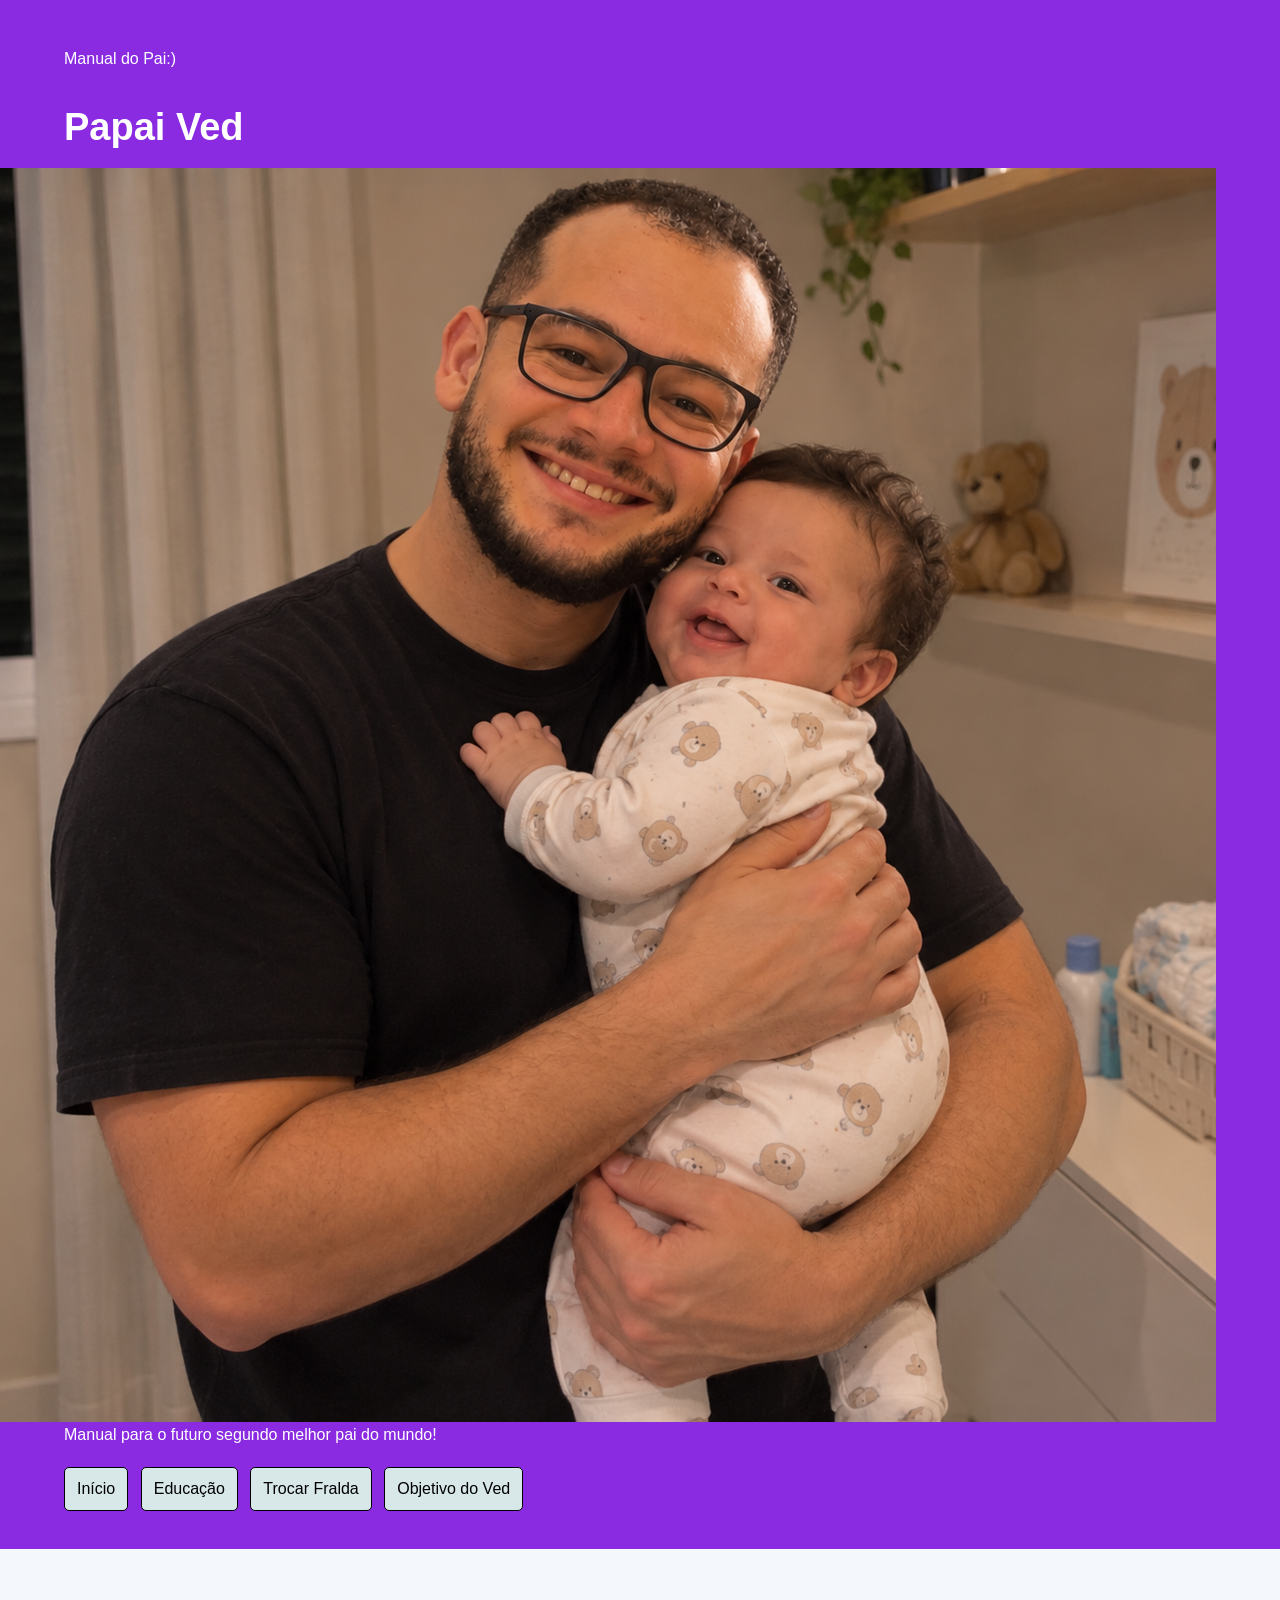
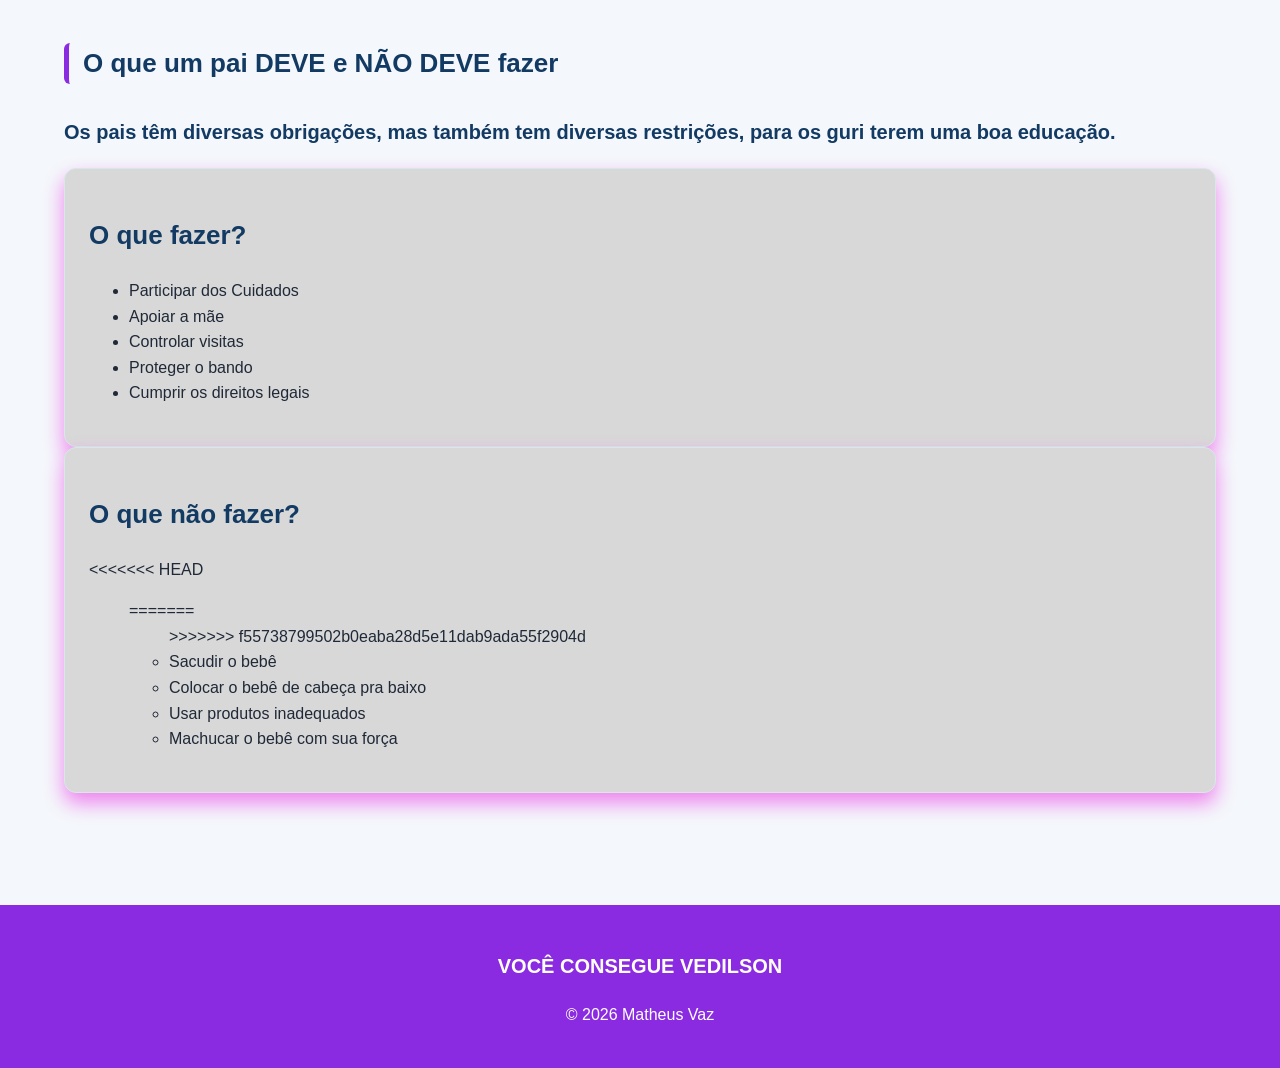
<file: index.html>
<!DOCTYPE html>
<html lang="pt-br">
<head>
    <meta charset="UTF-8">
    <meta name="viewport" content="width=device-width, initial-scale=1.0">
    <title>Vedilson | Manual</title>
    <link rel="stylesheet" href="./style/style.css">
</head>
<body>
    <header class="cabecalho">
        <div class="container">
            <p>Manual do Pai:)</p>

            <h1>Papai Ved</h1>

            <img class="vedilson-carregando" src="./img/ved-carregando-bebe.png" alt="vedilson carregando um bebe">

            <p class="subtitulo">
                Manual para o futuro segundo melhor pai do mundo!
            </p>
            
            <nav class="menu-principal">
                <ul class="menu-lista">
                   <li><a class="menu-link" href="index.html">Início</a></li> 
                    <li><a class="menu-link" href="./pages/educar.html">Educação</a></li>
                    <li><a class="menu-link" href="./pages/trocar-fralda.html">Trocar Fralda</a></li>
                    <li><a class="menu-link" href="./pages/objetivo.html">Objetivo do Ved</a></li>
                </ul>
            </nav>
        </div>

    </header>
    
    <main>
        <section class="secao">
            <div class="container">
                <h2 class="titulo-secao">O que um pai DEVE e NÃO DEVE fazer</h2>

                <h3>Os pais têm diversas obrigações, mas também tem diversas restrições, para os guri terem uma boa educação.</h3>
                
                <div class="grade-cards"></div>
                <article class="card">
                    <h2>O que fazer?</h2>
                    <ul class="lista-do-que-fazer">
                        <li>Participar dos Cuidados</li>
                        <li>Apoiar a mãe</li>
                        <li>Controlar visitas</li>
                        <li>Proteger o bando</li>
                        <li>Cumprir os direitos legais</li>
                    </ul>
                </article>
                <article class="card">
                    <h2>O que não fazer?</h2>
<<<<<<< HEAD
                    <ul class="lista-do-que-nao-fazer">
=======
                    <ul class="lista-do-que-não-fazer">
>>>>>>> f55738799502b0eaba28d5e11dab9ada55f2904d
                        <li>Sacudir o bebê</li>
                        <li>Colocar o bebê de cabeça pra baixo</li>
                        <li>Usar produtos inadequados</li>
                        <li>Machucar o bebê com sua força</li>
                    </ul>
                </article>
            </div>
        </section>
    </main>
    <footer class="rodape">
        <div class="container">
            <h3>VOCÊ CONSEGUE VEDILSON</h3>
            <p>&copy; 2026 Matheus Vaz</p>
        </div>
    </footer>
</body>
</html>
</file>
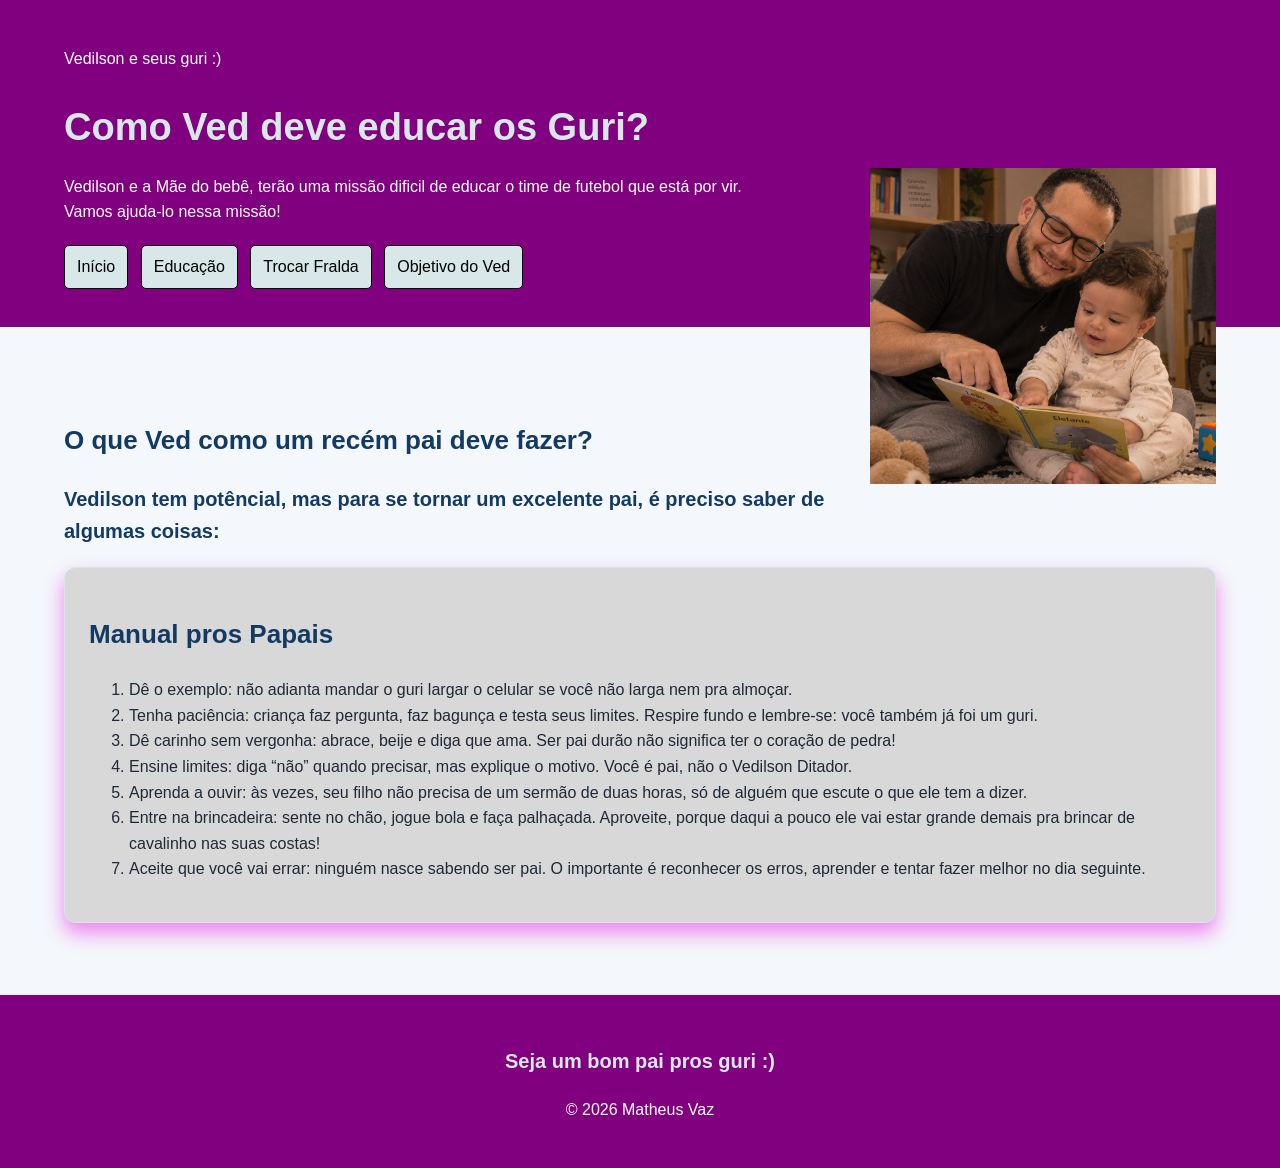
<file: pages/educar.html>
<!DOCTYPE html>
<html lang="pt-br">
<head>
    <meta charset="UTF-8">
    <meta name="viewport" content="width=device-width, initial-scale=1.0">
    <title>Vedilson | Educar</title>
    <link rel="stylesheet" href="../style/style.css">
</head>
<body>
    <header class="cabecalho-segundo">
        <div class="container">
            <p>Vedilson e seus guri :)</p>

            <h1>Como Ved deve educar os Guri?</h1>

            <img class="ved-educando" src="../img/ved-educando-bebe.png" alt="vedilson educando o grui">

            <p class="subtitulo">
                Vedilson e a Mãe do bebê, terão uma missão dificil de educar o time de futebol que está por vir. Vamos ajuda-lo nessa missão!
            </p>

            <nav class="menu-principal">
                <ul class="menu-lista">
                    <li><a class="menu-link" href="../index.html">Início</a></li> 
                    <li><a class="menu-link" href="./educar.html">Educação</a></li>
                    <li><a class="menu-link" href="./trocar-fralda.html">Trocar Fralda</a></li>
                    <li><a class="menu-link" href="./objetivo.html">Objetivo do Ved</a></li>
                </ul>
            </nav>
        </div>
    </header>

    <main>
        <section class="secao">
            <div class="container">
                <h2>O que Ved como um recém pai deve fazer?</h2>

                <h3>Vedilson tem potêncial, mas para se tornar um excelente pai, é preciso saber de algumas coisas:</h3>

                <div class="grade-cards">
                    <article class="card">
                        <h2>Manual pros Papais</h2>
                        
                        <ol class="lista-educacao">
                            <li>Dê o exemplo: não adianta mandar o guri largar o celular se você não larga nem pra almoçar.</li>
                            <li>Tenha paciência: criança faz pergunta, faz bagunça e testa seus limites. Respire fundo e lembre-se: você também já foi um guri.</li>
                            <li>Dê carinho sem vergonha: abrace, beije e diga que ama. Ser pai durão não significa ter o coração de pedra!</li>
                            <li>Ensine limites: diga “não” quando precisar, mas explique o motivo. Você é pai, não o Vedilson Ditador.</li>
                            <li>Aprenda a ouvir: às vezes, seu filho não precisa de um sermão de duas horas, só de alguém que escute o que ele tem a dizer.</li>
                            <li>Entre na brincadeira: sente no chão, jogue bola e faça palhaçada. Aproveite, porque daqui a pouco ele vai estar grande demais pra brincar de cavalinho nas suas costas!</li>
                            <li>Aceite que você vai errar: ninguém nasce sabendo ser pai. O importante é reconhecer os erros, aprender e tentar fazer melhor no dia seguinte.</li>
                        </ol>

                    </article>
                </div>
            </div>
        </section>
    </main>
    <footer class="rodape-segundo">
        <div class="container">
            <h3>Seja um bom pai pros guri :)</h3>
            <p>&copy; 2026 Matheus Vaz</p>
        </div>
    </footer>
    
</body>
</html>
</file>
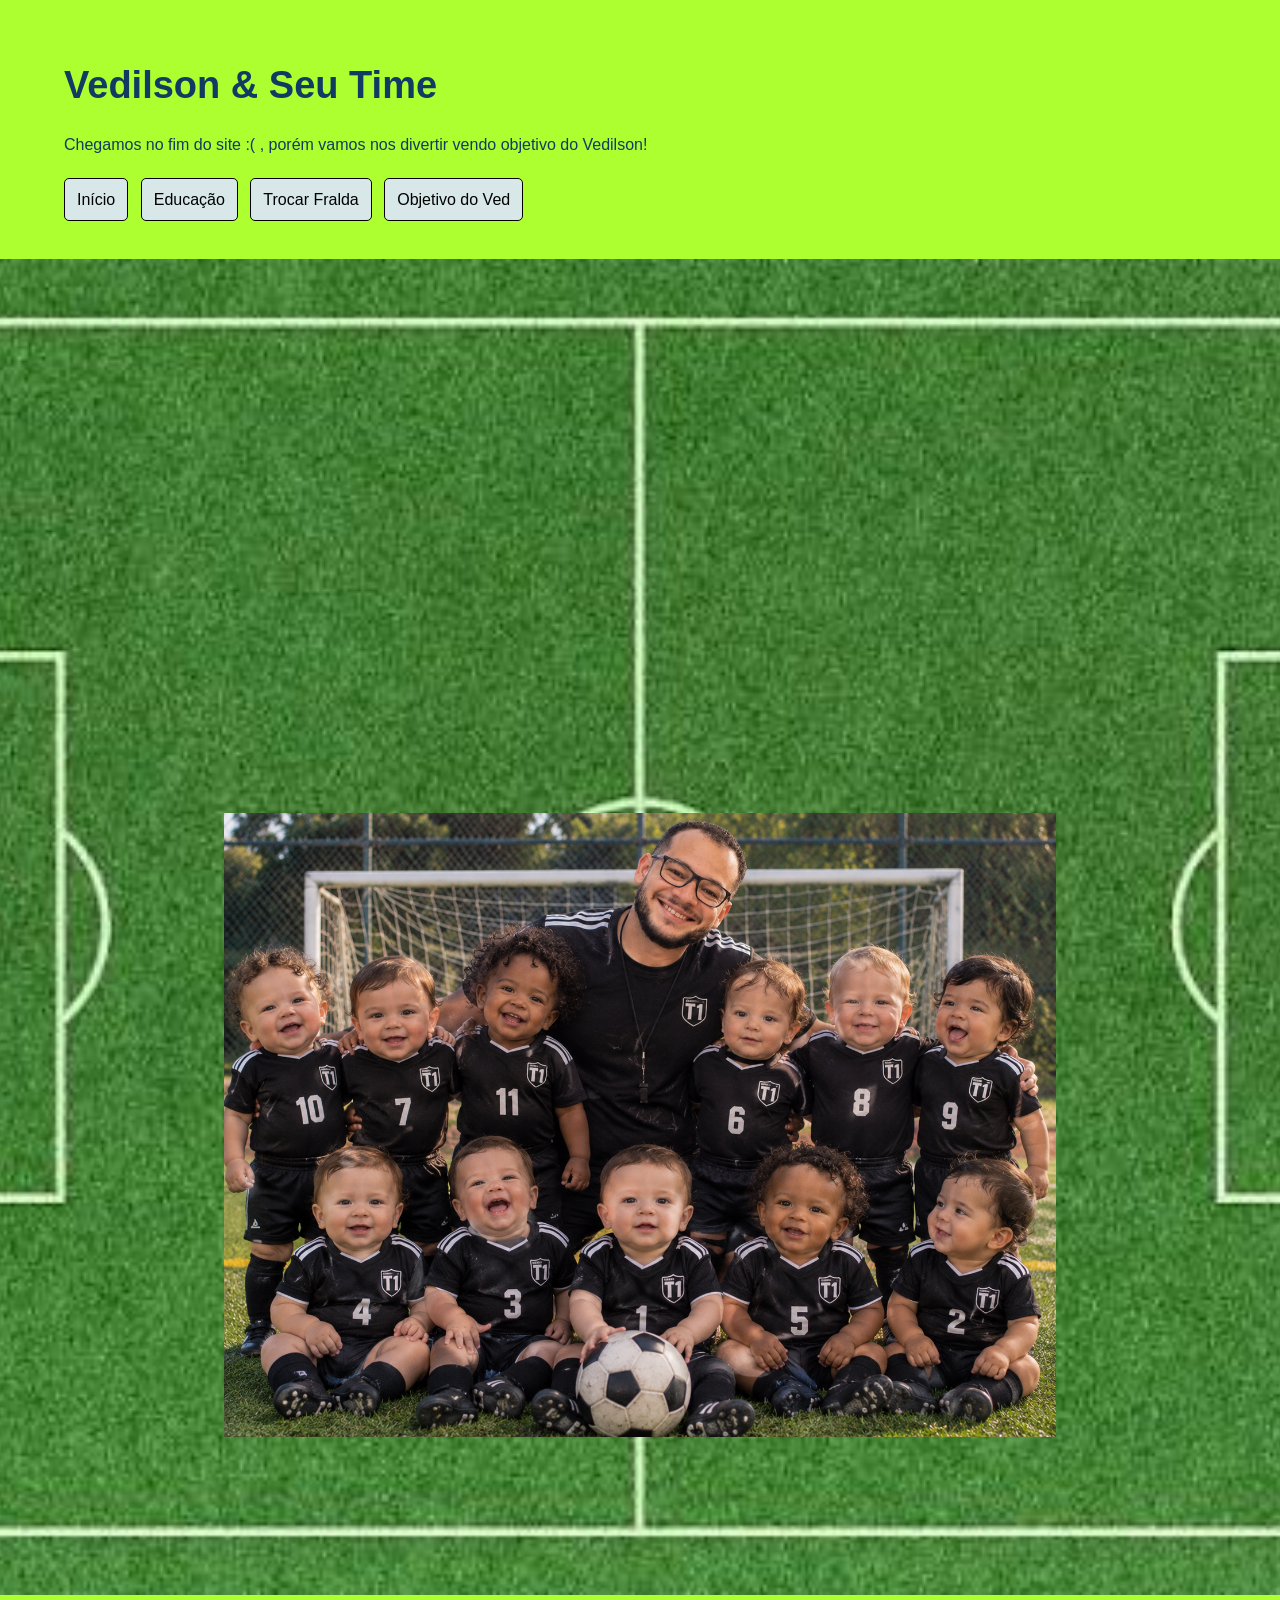
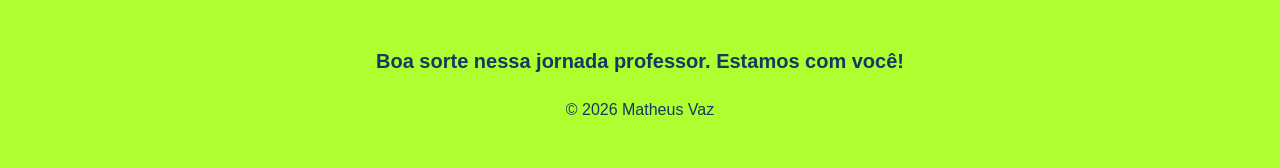
<file: pages/objetivo.html>
<!DOCTYPE html>
<html lang="pt-br">
<head>
    <meta charset="UTF-8">
    <meta name="viewport" content="width=device-width, initial-scale=1.0">
    <title>Ved & Seu time</title>
    <link rel="stylesheet" href="../style/style.css">
</head>
<body>
    
    <header class="cabecalho-quarto">
        <div class="container">
            <h1>Vedilson & Seu Time</h1>
        
            <p class="subtitulo">
                Chegamos no fim do site :( , porém vamos nos divertir vendo objetivo do Vedilson!
            </p>

            <nav class="menu-principal">
                <ul class="menu-lista">
                   <li><a class="menu-link" href="../index.html">Início</a></li> 
                    <li><a class="menu-link" href="./educar.html">Educação</a></li>
                    <li><a class="menu-link" href="./trocar-fralda.html">Trocar Fralda</a></li>
                    <li><a class="menu-link" href="./objetivo.html">Objetivo do Ved</a></li>
                </ul>
            </nav>
        </div>
    </header>
    <main>
        <div class="container-imagem">
             <img class="imagem-de-fundo"  src="/img/campo.jpg" alt="campo">
             <img class="imagem-de-cima" src="/img/ved-e-seu-time.png" alt="ved-e-seu-time">
        </div>
    </main>
    <footer class="rodape-quarto">
        <div class="container">
            <h3>Boa sorte nessa jornada professor. Estamos com você!</h3>
            <p>&copy; 2026 Matheus Vaz</p>
        </div>
    </footer>



</body>
</html>
</file>
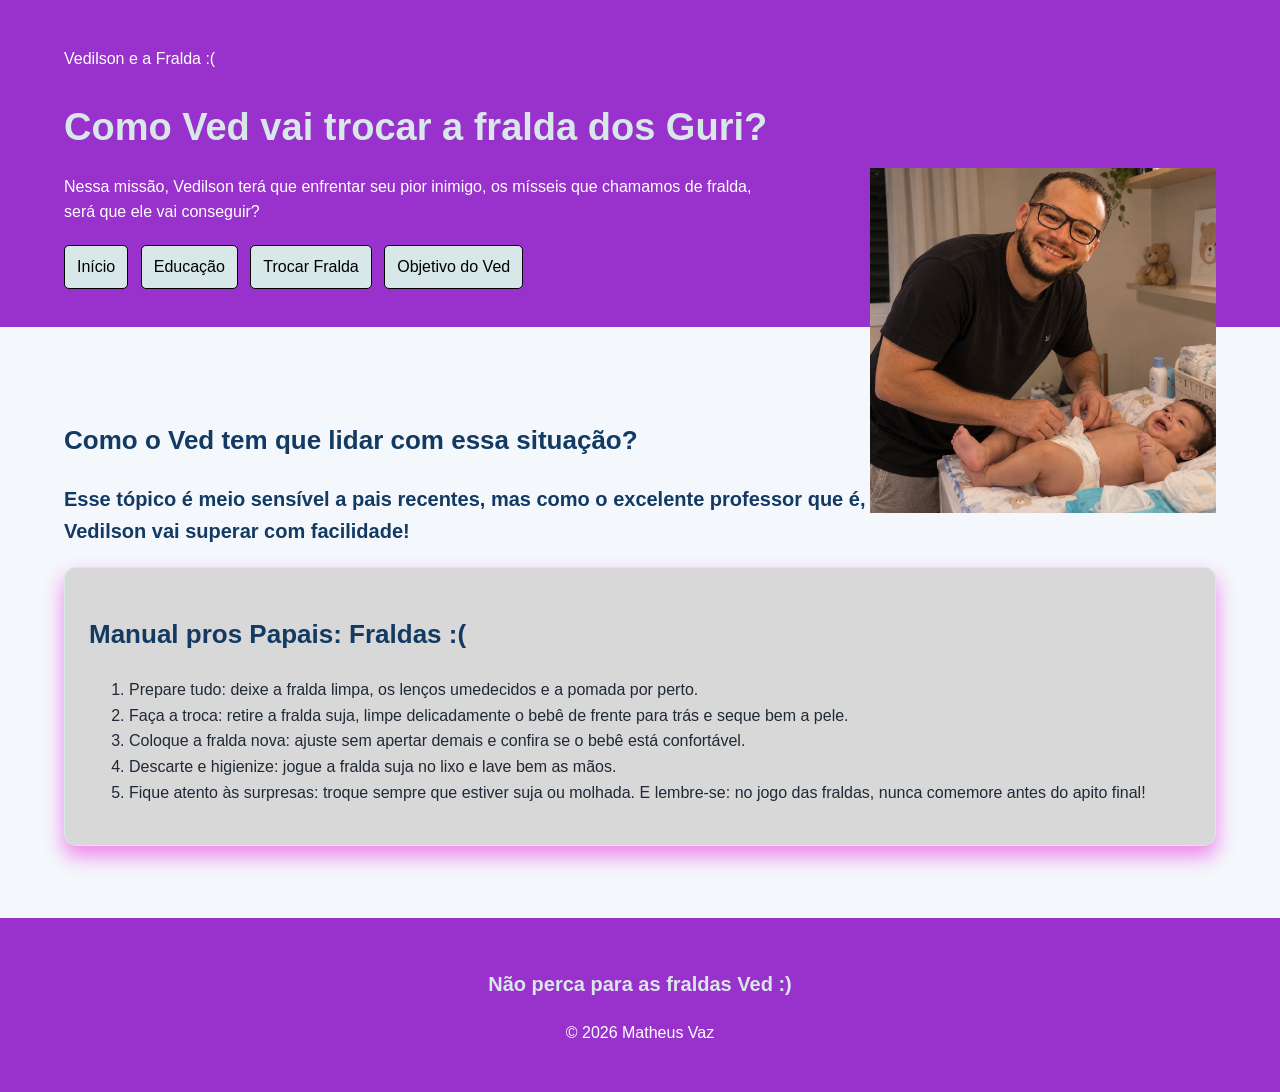
<file: pages/trocar-fralda.html>
<!DOCTYPE html>
<html lang="en">
<head>
    <meta charset="UTF-8">
    <meta name="viewport" content="width=device-width, initial-scale=1.0">
    <title>Vedilson | Trocar Falda</title>
    <link rel="stylesheet" href="../style/style.css">
</head>
<body>
    <header class="cabecalho-terceiro">
        <div class="container">
        <p>Vedilson e a Fralda :(</p>

        <h1>Como Ved vai trocar a fralda dos Guri?</h1>

        <img class="ved-fralda" src="/img/ved-trocando-fralda.png" alt="ved fralda">

        <p class="subtitulo">
            Nessa missão, Vedilson terá que enfrentar seu pior inimigo, os mísseis que chamamos de fralda, será que ele vai conseguir?
        </p>

        <nav class="menu-principal">
            <ul class="menu-lista">
                   <li><a class="menu-link" href="../index.html">Início</a></li> 
                    <li><a class="menu-link" href="./educar.html">Educação</a></li>
                    <li><a class="menu-link" href="./trocar-fralda.html">Trocar Fralda</a></li>
                    <li><a class="menu-link" href="./objetivo.html">Objetivo do Ved</a></li>
                </ul>
        </nav>
        </div>
    </header>
    <main>
        <section class="secao">
            <div class="container">
                <h2>Como o Ved tem que lidar com essa situação?</h2>
            
                <h3>Esse tópico é meio sensível a pais recentes, mas como o excelente professor que é, Vedilson vai superar com facilidade!</h3>

                <div class="grade-cards">
                    <article class="card">
                        <h2>Manual pros Papais: Fraldas :(</h2>

                        <ol class="lista-fralda">
                            <li>Prepare tudo: deixe a fralda limpa, os lenços umedecidos e a pomada por perto.</li>
                            <li>Faça a troca: retire a fralda suja, limpe delicadamente o bebê de frente para trás e seque bem a pele.</li>
                            <li>Coloque a fralda nova: ajuste sem apertar demais e confira se o bebê está confortável.</li>
                            <li>Descarte e higienize: jogue a fralda suja no lixo e lave bem as mãos.</li>
                            <li>Fique atento às surpresas: troque sempre que estiver suja ou molhada. E lembre-se: no jogo das fraldas, nunca comemore antes do apito final!</li>
                        </ol>
            </div>

        </section>
    </main>
    <footer class="rodape-terceiro">
        <div class="container">
            <h3>Não perca para as fraldas Ved :)</h3>
            <p>&copy; 2026 Matheus Vaz</p>
        </div>
    </footer>

</body>
</html>
</file>
<file: style/style.css>
*{
    box-sizing: border-box;
}

body{
    margin: 0;

    background-color: #f4f7fb;
    color: #1f2937;

    font-family: Arial, Helvetica, sans-serif;
    font-size: 16px;
    line-height: 1.6;
}

h1, h2, h3{
    color: #123a63;
}

h1{
    font-size: 38px;
    margin-bottom: 10px;
    align-items: center;
}

h2{
    font-size: 26px;
}

h3{
    font-size: 20px;
}

a{
    color: black;
}

.container{
    width: 90%;
    max-width: 1000;
    margin: 0 auto;
}

.cabecalho{
    background-color: blueviolet;
    color: white;

    padding: 30px 0;
}

.cabecalho h1{
    color: white;
}

.etiqueta{
    margin-bottom: 5px;
    color: whitesmoke;
    font-size: 14px;
    font-weight: bold;
    letter-spacing: 2px;
}

.subtitulo{
    max-width: 700px;
}

.menu-lista{
    margin: 20px 0 0;
    padding: 0;

    list-style: none;
}

.menu-lista li{
   display: inline-block;

    margin-right: 8px;
    margin-bottom: 8px;
}

.menu-link{
    display: inline-block;
    padding: 8px 12px;
    background-color: #d8e8e8;
    color:black;
    border: 1px solid #000;
    border-radius: 5px;
    text-decoration: none;
    align-items: center;
}

.vedilson-carregando{
<<<<<<< HEAD
    width: 22%;
    float: right;
    
}

.secao{
    padding: 72px 0;
}

.titulo-secao{
    margin-bottom: 32px;
    padding-left: 14px;

    border-left: 5px solid blueviolet;
    border-radius: 6px;
}

.grade-cards{
    display: grid;
    gap: 30px;
}

.card{
    padding: 24px;
    background-color: #d8d8d8;
    border: 1px solid #d8e8e8;
    border-radius: 12px;
    box-shadow: 0 10px 20px violet;
}

.card h2{
    font-family: Arial, Helvetica, sans-serif;
}

.lista-do-que-fazer{
    font-size: medium;
    font-family: Arial, Helvetica, sans-serif;
}

.lista-do-que-nao-fazer{
    font-size: medium;
    font-family: Arial, Helvetica, sans-serif;
}

.rodape{
    margin-top: 40px;
    padding: 25px;
    background-color: blueviolet;

    text-align: center;
}

.rodape h3{
    color: #fff;
}

.rodape p{
    color: white;
}

.ved-educando{
    width: 30%;
    float: right;
}

.cabecalho-segundo{
    background-color: purple;
    color: white;

    padding: 30px 0;
}

.cabecalho-segundo h1{
    color: #d8e8e8;
}

.rodape-segundo{
    background-color: purple;
    color: white;
    padding: 30px 0;

    text-align: center;
}

.rodape-segundo h3{
    color: #d8e8e8;
}

.rodape-segundo p{
    color: white;
}

.cabecalho-terceiro{
    background-color: darkorchid;
    color: white;

    padding: 30px 0;
}
.ved-fralda{
    width: 30%;
    float: right;
}

.cabecalho-terceiro h1{
    color: #d8e8e8;
}

.rodape-terceiro{
     background-color: darkorchid;
    color: white;
    padding: 30px 0;

    text-align: center;
}

.rodape-terceiro h3{
    color: #d8e8e8;
}

.campo{
}
.cabecalho-quarto{
    background-color: greenyellow;
    color: #123a63;

    padding: 30px 0;
}

.container-imagem{
    display: grid;
    place-items: center; 
     width: 100%;        
    max-width: 600px;   
     margin: 0 auto; 
}

.imagem-de-fundo{
    width: 300%;
    display: block;
   align-items: center;
}

.imagem-de-cima{
  position:absolute;
    top: 125%;           
  left: 50%;          
  transform: translate(-50%, -50%); 
  
  width: 65%;          
  height: auto;
}

.rodape-quarto{
     background-color: greenyellow;
    color: #123a63;

    padding: 30px 0;
    text-align: center;
}
=======
    width: 25%;
    float: right;
    
}
>>>>>>> f55738799502b0eaba28d5e11dab9ada55f2904d
</file>
